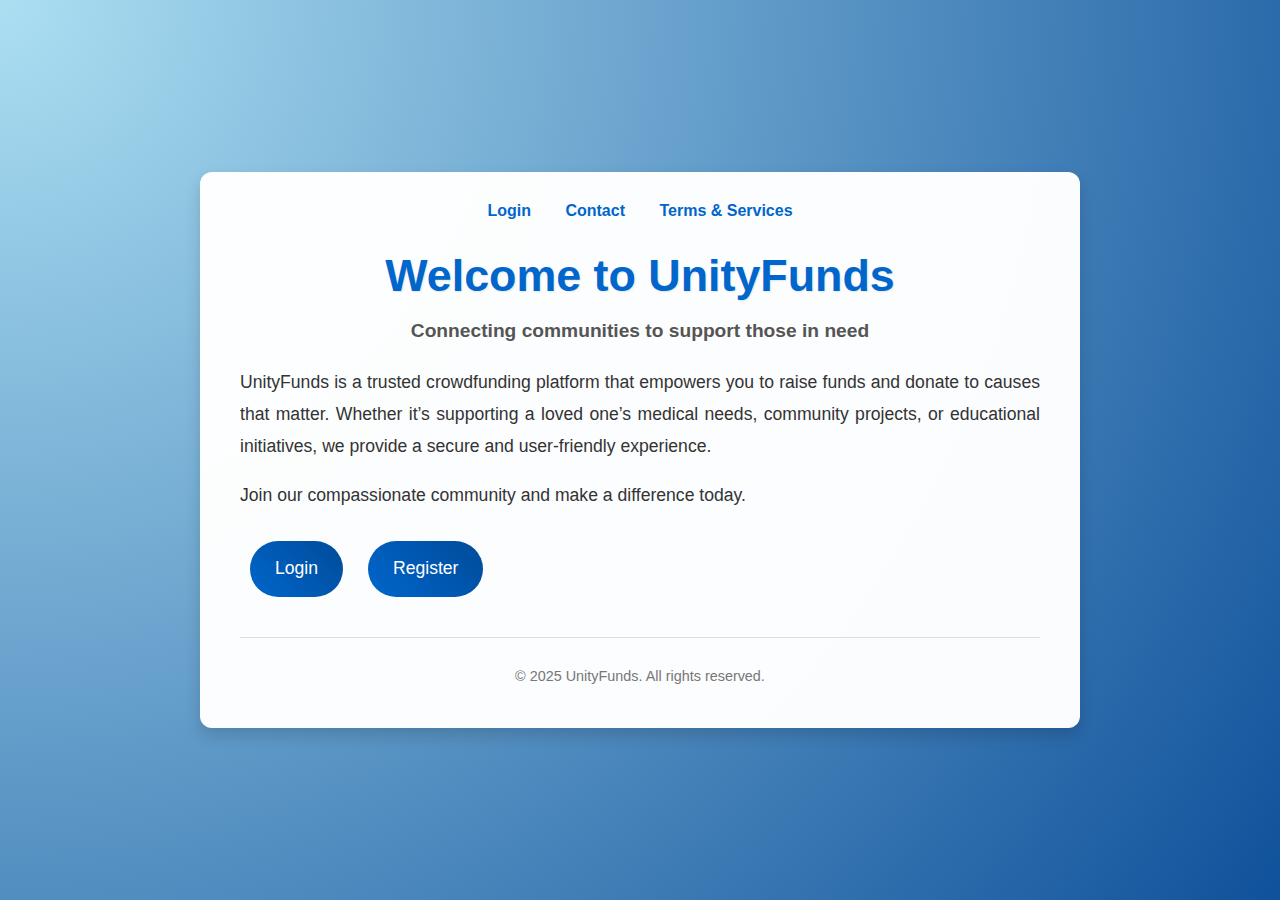
<file: index.html>
<!DOCTYPE html>
<html lang="en">
<head>
  <meta charset="UTF-8" />
  <link rel="icon" href="logo.png">
  <meta name="viewport" content="width=device-width, initial-scale=1.0" />
  <title>UnityFunds - Home</title>
  <link rel="stylesheet" href="style.css" />
</head>
<body>
  <div class="container">
    <nav>
      <a href="login.html">Login</a>
      <a href="contact.html">Contact</a>
      <a href="terms.html">Terms & Services</a>
    </nav>
    <header>
      <h1>Welcome to UnityFunds</h1>
      <p class="tagline"><b>Connecting communities to support those in need</b></p>
    </header>
    <section class="intro">
      <p>
        UnityFunds is a trusted crowdfunding platform that empowers you to raise funds and donate
        to causes that matter. Whether it’s supporting a loved one’s medical needs, community projects,
        or educational initiatives, we provide a secure and user-friendly experience.
      </p>
      <p>
        Join our compassionate community and make a difference today.
      </p>
      <div class="actions">
        <a href="login.html" class="button">Login</a>
        <a href="register.html" class="button">Register</a>
      </div>
    </section>
    <footer>
      <p>&copy; 2025 UnityFunds. All rights reserved.</p>
    </footer>
  </div>
  <script src="script.js"></script>
</body>
</html>
</file>
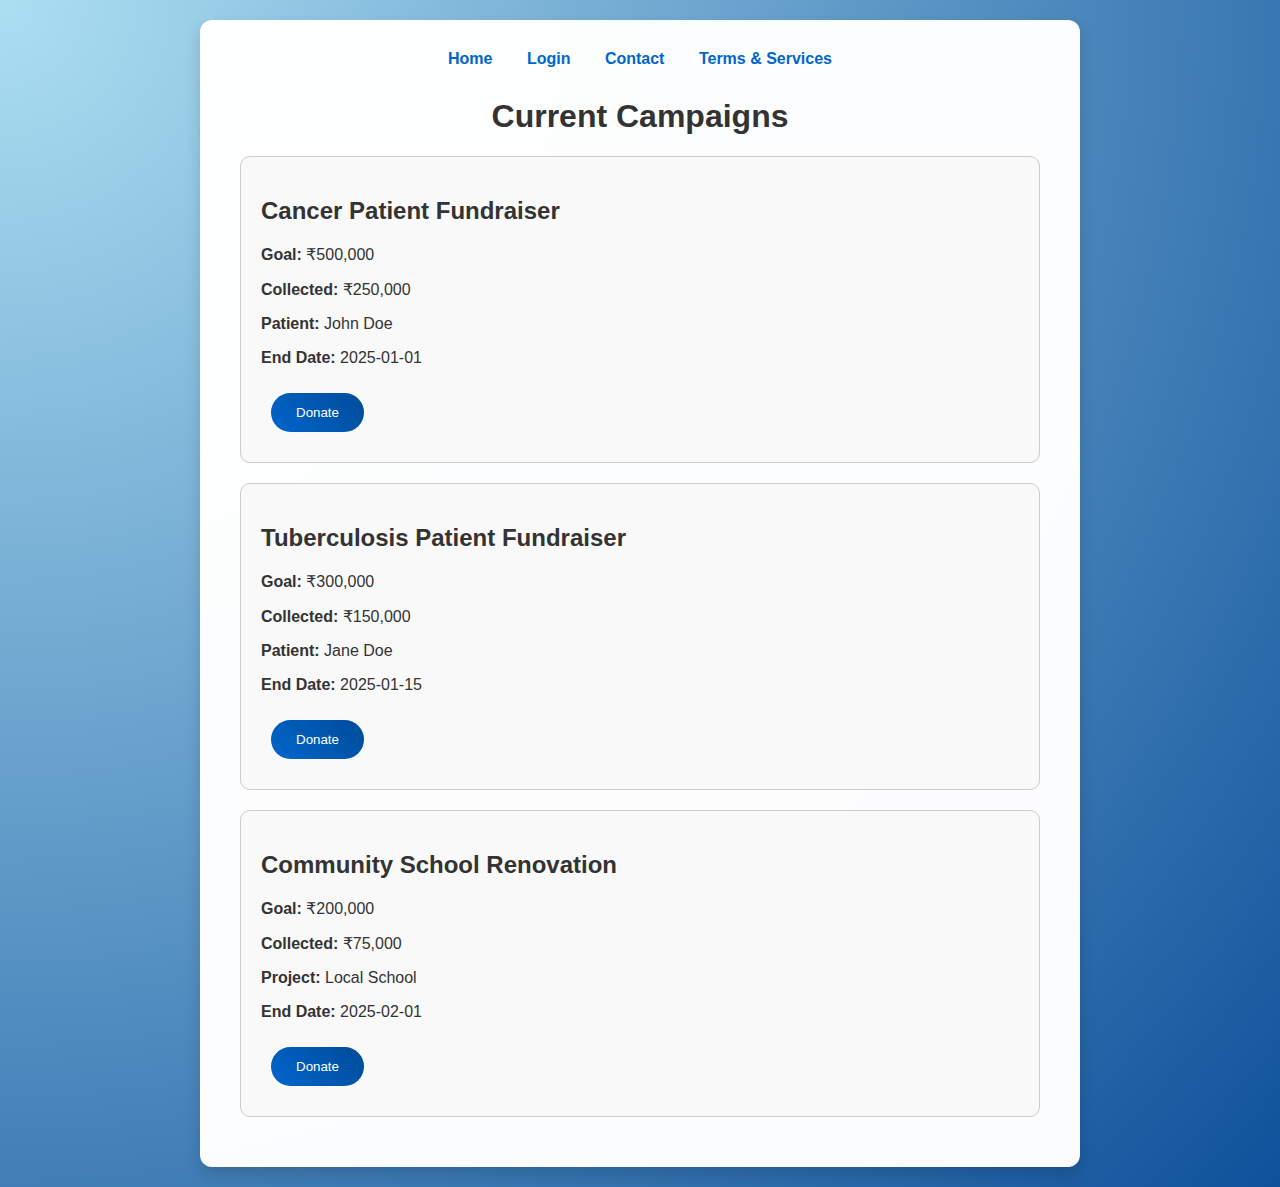
<file: campaign.html>
<!DOCTYPE html>
<html lang="en">
<head>
  <meta charset="UTF-8" />
  <link rel="icon" href="logo.png">
  <meta name="viewport" content="width=device-width, initial-scale=1.0" />
  <title>UnityFunds - Campaigns</title>
  <link rel="stylesheet" href="style.css" />
</head>
<body>
  <div class="container">
    <nav>
      <a href="index.html">Home</a>
      <a href="login.html">Login</a>
      <a href="contact.html">Contact</a>
      <a href="terms.html">Terms & Services</a>
    </nav>
    <h1>Current Campaigns</h1>
    <div id="campaignList">
      <!-- Pre-defined campaigns -->  
      <div class="campaign">
        <h2>Cancer Patient Fundraiser</h2>
        <p><strong>Goal:</strong> ₹500,000</p>
        <p><strong>Collected:</strong> ₹250,000</p>
        <p><strong>Patient:</strong> John Doe</p>
        <p><strong>End Date:</strong> 2025-01-01</p>
        <button onclick="donateCampaign()">Donate</button>
      </div>
      <div class="campaign">
        <h2>Tuberculosis Patient Fundraiser</h2>
        <p><strong>Goal:</strong> ₹300,000</p>
        <p><strong>Collected:</strong> ₹150,000</p>
        <p><strong>Patient:</strong> Jane Doe</p>
        <p><strong>End Date:</strong> 2025-01-15</p>
        <button onclick="donateCampaign()">Donate</button>
      </div>
      <div class="campaign">
        <h2>Community School Renovation</h2>
        <p><strong>Goal:</strong> ₹200,000</p>
        <p><strong>Collected:</strong> ₹75,000</p>
        <p><strong>Project:</strong> Local School</p>
        <p><strong>End Date:</strong> 2025-02-01</p>
        <button onclick="donateCampaign()">Donate</button>
      </div>
    </div>
  </div>
  <script src="script.js"></script>
</body>
</html>
</file>
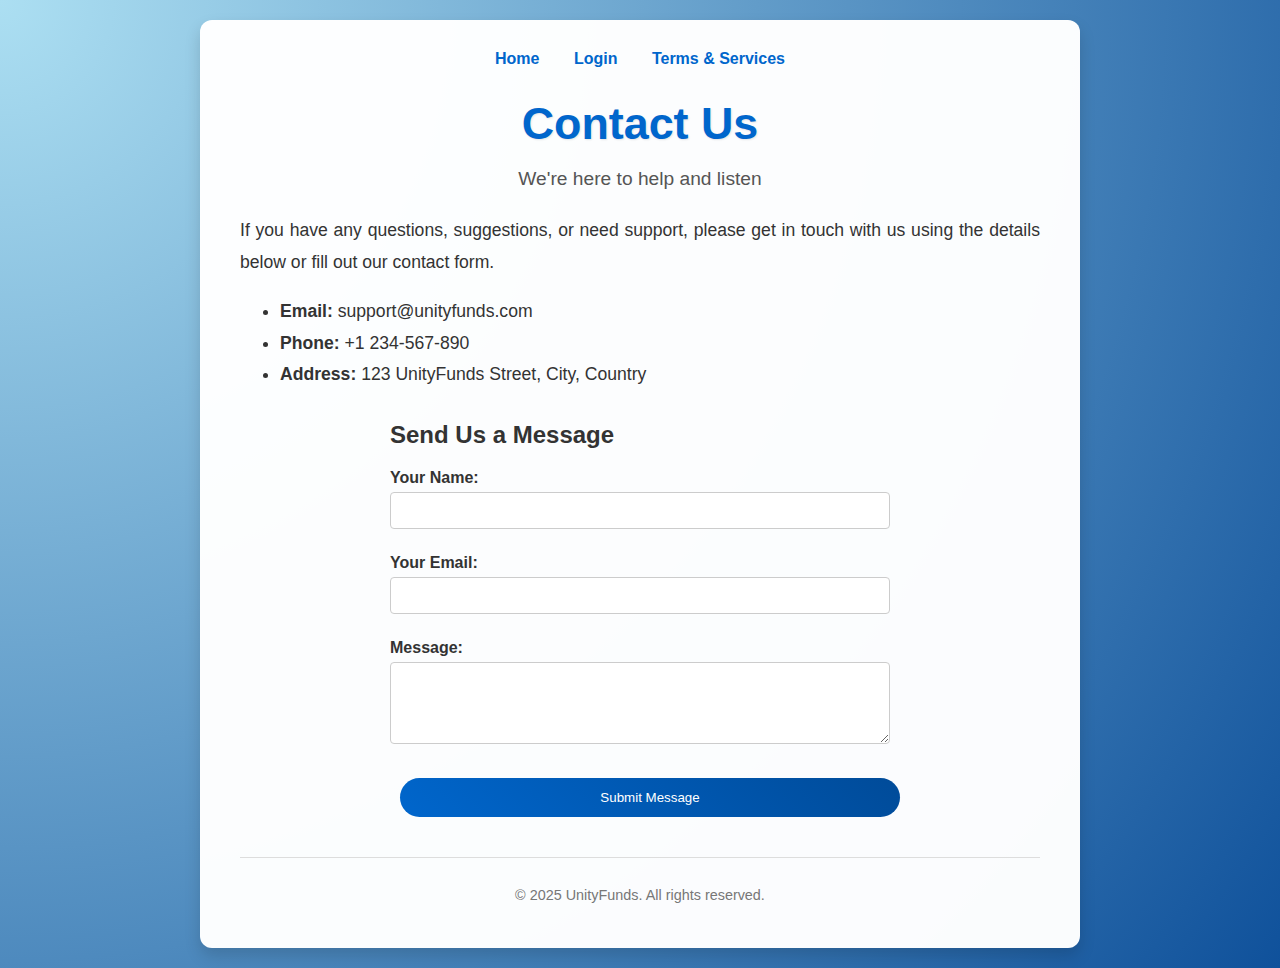
<file: contact.html>
<!DOCTYPE html>
<html lang="en">
<head>
  <meta charset="UTF-8" />
  <link rel="icon" href="logo.png">
  <meta name="viewport" content="width=device-width, initial-scale=1.0" />
  <title>UnityFunds - Contact</title>
  <link rel="stylesheet" href="style.css" />
</head>
<body>
  <div class="container">
    <nav>
      <a href="index.html">Home</a>
      <a href="login.html">Login</a>
      <a href="terms.html">Terms & Services</a>
    </nav>
    <header>
      <h1>Contact Us</h1>
      <p class="subheading">We're here to help and listen</p>
    </header>
    <section class="contact-details">
      <p>If you have any questions, suggestions, or need support, please get in touch with us using the details below or fill out our contact form.</p>
      <ul>
        <li><strong>Email:</strong> support@unityfunds.com</li>
        <li><strong>Phone:</strong> +1 234-567-890</li>
        <li><strong>Address:</strong> 123 UnityFunds Street, City, Country</li>
      </ul>
    </section>
    <section class="contact-form">
      <h2>Send Us a Message</h2>
      <form action="#" method="post">
        <label for="contactName">Your Name:</label>
        <input type="text" id="contactName" name="contactName" required />
        
        <label for="contactEmail">Your Email:</label>
        <input type="email" id="contactEmail" name="contactEmail" required />
        
        <label for="message">Message:</label>
        <textarea id="message" name="message" rows="4" required></textarea>
        
        <button type="submit">Submit Message</button>
      </form>
    </section>
    <footer>
      <p>&copy; 2025 UnityFunds. All rights reserved.</p>
    </footer>
  </div>
  <script src="script.js"></script>
</body>
</html>
</file>
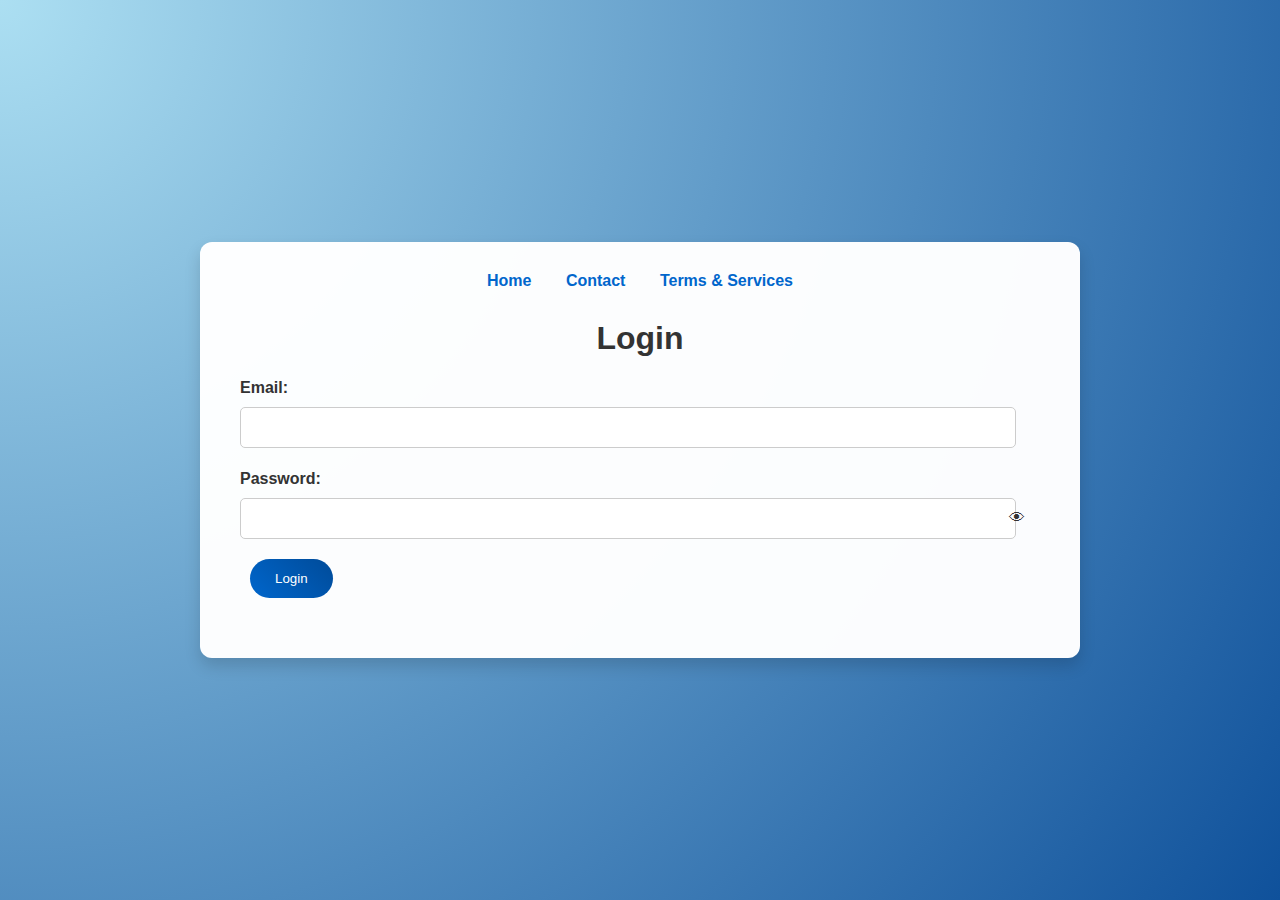
<file: login.html>
<!DOCTYPE html>
<html lang="en">
<head>
  <meta charset="UTF-8" />
  <link rel="icon" href="logo.png">
  <meta name="viewport" content="width=device-width, initial-scale=1.0" />
  <title>UnityFunds - Login</title>
  <link rel="stylesheet" href="style.css" />
</head>
<body>
  <div class="container">
    <nav>
      <a href="index.html">Home</a>
      <a href="contact.html">Contact</a>
      <a href="terms.html">Terms & Services</a>
    </nav>
    <h1>Login</h1>
    <form id="loginForm">
      <label for="email">Email:</label>
      <input type="email" id="email" name="email" required />
      
      <label for="password">Password:</label>
      <div class="password-container">
        <input type="password" id="password" name="password" required />
        <span class="eye" onclick="togglePasswordVisibility()">👁</span>
      </div>
      <button type="submit">Login</button>
    </form>
  </div>
  <script src="script.js"></script>
</body>
</html>
</file>
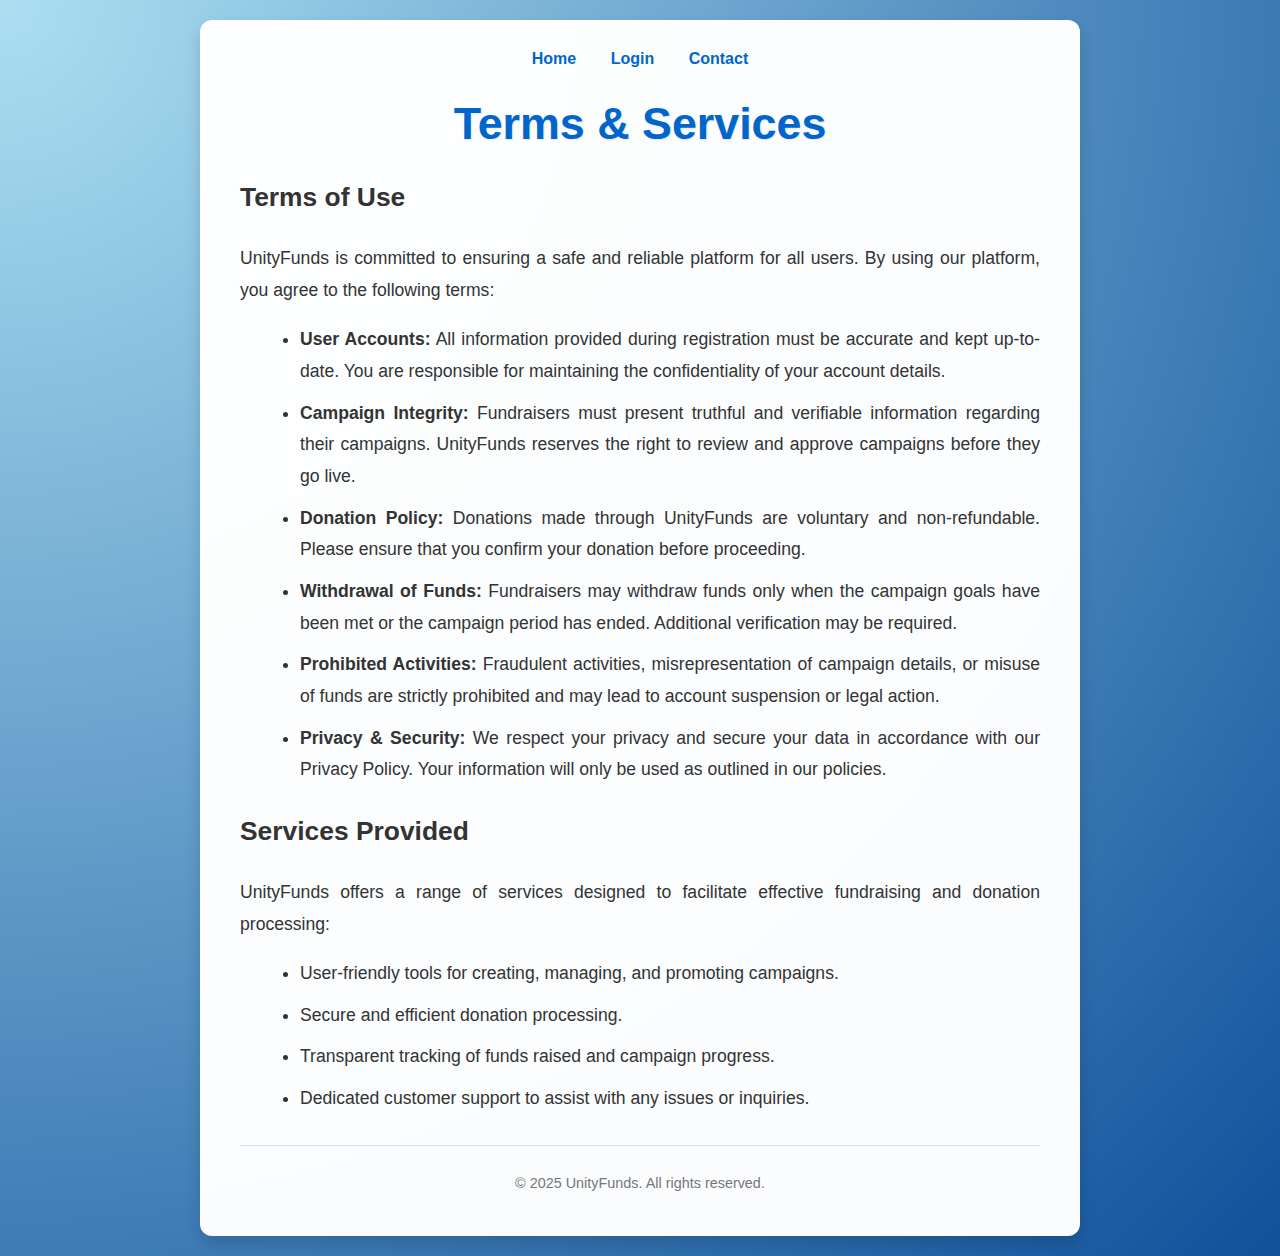
<file: terms.html>
<!DOCTYPE html>
<html lang="en">
<head>
  <meta charset="UTF-8" />
  <link rel="icon" href="logo.png">
  <meta name="viewport" content="width=device-width, initial-scale=1.0" />
  <title>UnityFunds - Terms & Services</title>
  <link rel="stylesheet" href="style.css" />
</head>
<body>
  <div class="container">
    <nav>
      <a href="index.html">Home</a>
      <a href="login.html">Login</a>
      <a href="contact.html">Contact</a>
    </nav>
    <header>
      <h1>Terms & Services</h1>
    </header>
    <section class="terms-content">
      <h2>Terms of Use</h2>
      <p>
        UnityFunds is committed to ensuring a safe and reliable platform for all users. By using our platform, you agree to the following terms:
      </p>
      <ul>
        <li><strong>User Accounts:</strong> All information provided during registration must be accurate and kept up-to-date. You are responsible for maintaining the confidentiality of your account details.</li>
        <li><strong>Campaign Integrity:</strong> Fundraisers must present truthful and verifiable information regarding their campaigns. UnityFunds reserves the right to review and approve campaigns before they go live.</li>
        <li><strong>Donation Policy:</strong> Donations made through UnityFunds are voluntary and non-refundable. Please ensure that you confirm your donation before proceeding.</li>
        <li><strong>Withdrawal of Funds:</strong> Fundraisers may withdraw funds only when the campaign goals have been met or the campaign period has ended. Additional verification may be required.</li>
        <li><strong>Prohibited Activities:</strong> Fraudulent activities, misrepresentation of campaign details, or misuse of funds are strictly prohibited and may lead to account suspension or legal action.</li>
        <li><strong>Privacy & Security:</strong> We respect your privacy and secure your data in accordance with our Privacy Policy. Your information will only be used as outlined in our policies.</li>
      </ul>
      <h2>Services Provided</h2>
      <p>
        UnityFunds offers a range of services designed to facilitate effective fundraising and donation processing:
      </p>
      <ul>
        <li>User-friendly tools for creating, managing, and promoting campaigns.</li>
        <li>Secure and efficient donation processing.</li>
        <li>Transparent tracking of funds raised and campaign progress.</li>
        <li>Dedicated customer support to assist with any issues or inquiries.</li>
      </ul>
    </section>
    <footer>
      <p>&copy; 2025 UnityFunds. All rights reserved.</p>
    </footer>
  </div>
  <script src="script.js"></script>
</body>
</html>
</file>
<file: style.css>
/* General Styles */
body {
    margin: 0;
    padding: 0;
    /* A soft radial gradient combined with a subtle overlay pattern */
    background: radial-gradient(circle at top left, #acdff2, #0f519b),
                url('[data-uri]');
    background-size: cover, auto;
    background-blend-mode: multiply;
    font-family: 'Arial', sans-serif;
    color: #333;
    display: flex;
    justify-content: center;
    align-items: center;
    min-height: 100vh;
    animation: fadeIn 1s ease-out;
  }
  
  @keyframes fadeIn {
    from { opacity: 0; }
    to   { opacity: 1; }
  }
  
  .container {
    background: rgba(255, 255, 255, 0.98);
    padding: 30px 40px;
    margin: 20px;
    width: 90%;
    max-width: 800px;
    text-align: center;
    border-radius: 12px;
    box-shadow: 0 8px 16px rgba(0, 0, 0, 0.15);
  }
  
  /* Navigation */
  nav {
    margin-bottom: 30px;
    text-align: center;
  }
  
  nav a {
    color: #0066cc;
    margin: 0 15px;
    text-decoration: none;
    font-weight: bold;
    position: relative;
    padding-bottom: 3px;
    transition: color 0.3s ease, transform 0.3s ease;
  }
  
  nav a::after {
    content: '';
    position: absolute;
    width: 0;
    height: 2px;
    display: block;
    margin-top: 5px;
    right: 0;
    background: #0066cc;
    transition: width 0.3s ease;
    -webkit-transition: width 0.3s ease;
  }
  
  nav a:hover {
    color: #004b99;
    transform: translateY(-2px);
  }
  
  nav a:hover::after {
    width: 100%;
    left: 0;
  }
  
  /* Headers & Typography */
  header {
    margin-bottom: 25px;
    text-align: center;
  }
  
  header h1 {
    font-size: 2.8em;
    margin-bottom: 10px;
    color: #0066cc;
    text-shadow: 1px 1px 2px rgba(0,0,0,0.1);
  }
  
  header .tagline,
  header .subheading {
    font-size: 1.2em;
    color: #555;
    margin-bottom: 20px;
  }
  
  /* Sections for pages */
  .intro, .contact-details, .terms-content {
    font-size: 1.1em;
    line-height: 1.8;
    margin-bottom: 30px;
    text-align: justify;
  }
  
  /* Buttons & Actions */
  .actions {
    margin-top: 20px;
  }
  
  button, .button {
    background: linear-gradient(45deg, #0066cc, #004b99);
    color: #fff;
    cursor: pointer;
    border: none;
    text-decoration: none;
    display: inline-block;
    padding: 12px 25px;
    margin: 10px;
    border-radius: 30px;
    transition: background 0.3s ease, transform 0.2s ease;
  }
  
  button:hover, .button:hover {
    background: linear-gradient(45deg, #004b99, #003366);
    transform: translateY(-2px);
  }
  
  /* Forms */
  form {
    margin: 20px 0;
    text-align: left;
  }
  
  label {
    margin-top: 12px;
    font-weight: bold;
    display: block;
  }
  
  input, select, textarea {
    margin: 10px 0;
    padding: 12px;
    width: calc(100% - 24px);
    border-radius: 5px;
    border: 1px solid #ccc;
    box-sizing: border-box;
    transition: border 0.3s ease;
  }
  
  input:focus, select:focus, textarea:focus {
    border-color: #0066cc;
    outline: none;
  }
  
  /* Password container for eye icon */
  .password-container {
    position: relative;
  }
  
  .eye {
    cursor: pointer;
    position: absolute;
    right: 15px;
    top: 50%;
    transform: translateY(-50%);
  }
  
  /* Campaign card styling */
  .campaign {
    border: 1px solid #ccc;
    padding: 20px;
    margin: 20px 0;
    border-radius: 10px;
    background-color: #f9f9f9;
    text-align: left;
    transition: box-shadow 0.3s ease, transform 0.3s ease;
  }
  
  .campaign:hover {
    box-shadow: 0 6px 12px rgba(0,0,0,0.1);
    transform: translateY(-3px);
  }
  
  /* Contact Form Specific */
  .contact-form {
    max-width: 500px;
    margin: 30px auto;
    text-align: left;
  }
  
  .contact-form label {
    margin-top: 15px;
    font-weight: bold;
  }
  
  .contact-form input,
  .contact-form textarea {
    width: 100%;
    padding: 10px;
    margin-top: 5px;
    border: 1px solid #ccc;
    border-radius: 4px;
  }
  
  .contact-form button {
    margin-top: 20px;
    width: 100%;
    border-radius: 30px;
  }
  
  /* Footer */
  footer {
    margin-top: 30px;
    font-size: 0.9em;
    color: #777;
    border-top: 1px solid #ddd;
    padding-top: 15px;
  }
  
  /* Additional enhancements for Terms Page */
  .terms-content ul {
    list-style-type: disc;
    margin-left: 20px;
  }
  
  .terms-content li {
    margin-bottom: 10px;
  }
  
  /* Responsive adjustments */
  @media (max-width: 600px) {
    header h1 {
      font-size: 2em;
    }
    
    nav a {
      margin: 0 8px;
    }
    
    .actions .button {
      padding: 10px 20px;
    }
  }
</file>
